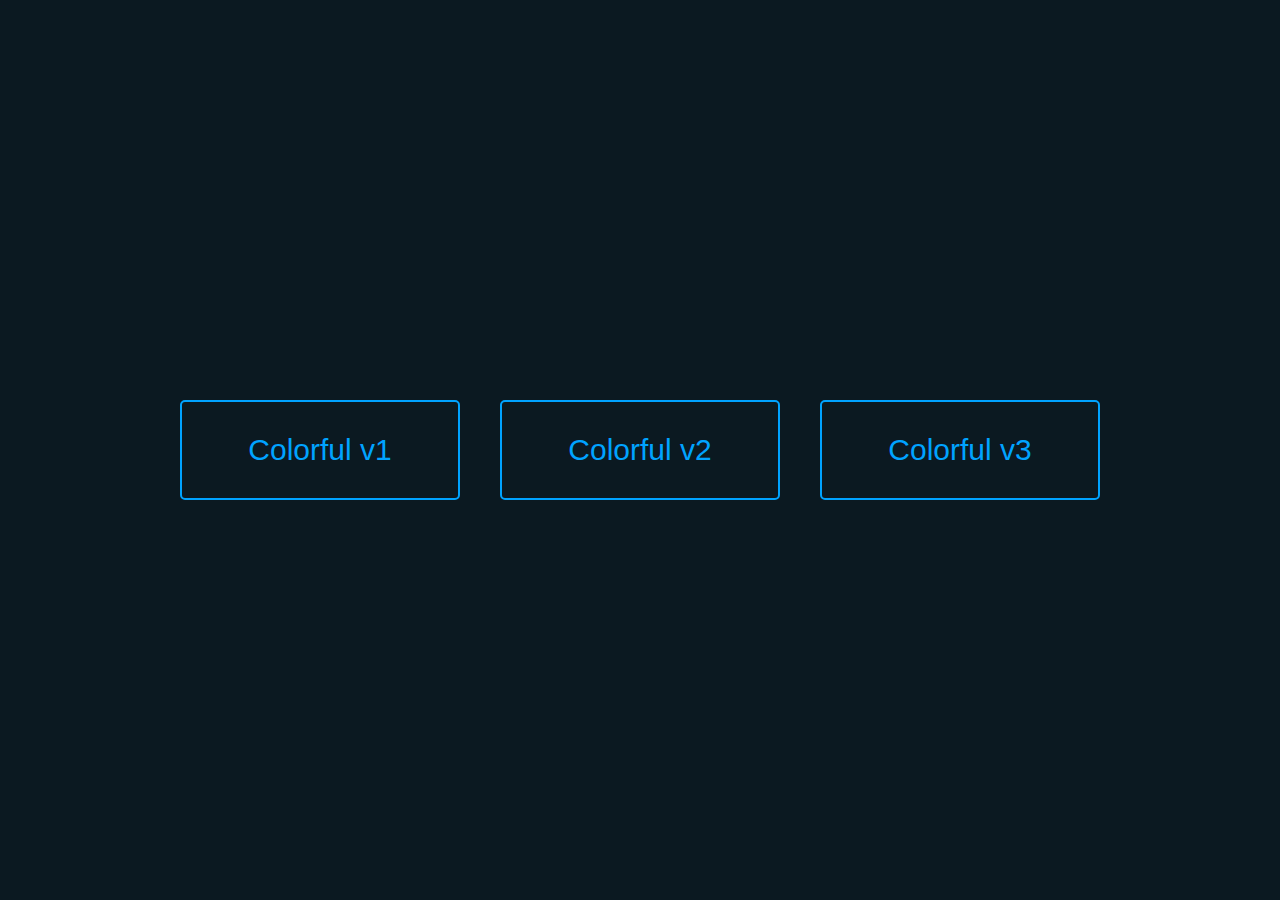
<file: index.html>
<!DOCTYPE html>
<html lang="pt-br">
  <head>
    <meta charset="UTF-8">
    <meta name="viewport" content="width=device-width, initial-scale=1.0">
    <title>Colorful Calculator</title>
    <style>
      * {
        padding: 0;
        margin: 0;

        outline: none;
        text-decoration: none;
      }
      body {
        display: flex;

        align-items: center;
        justify-content: center;

        width: 100%;
        height: 100vh;

        background: #0B1921;
      }
      button {
        width: 280px;
        height: 100px;

        margin: 0px 20px;

        background: transparent;
        border-radius: 5px;
        border: 2px solid #00A3FF;

        color: #00A3FF;
        font-size: 30px;

        cursor: pointer;
        transition: 0.3s ease-in-out;
      }
      button:hover {
        box-shadow: 0 0 15px 5px rgba(0, 162, 255, 0.753);
        background: #00A3FF;
        color: #EFEFEF;
      }
    </style>
  </head>
  <body>
    <a href="./ColorfulCalculatorV1/index.html"><button>Colorful v1</button></a>
    <a href="./ColorfulCalculatorV2/index.html"><button>Colorful v2</button></a>
    <a href="./ColorfulCalculatorV3/index.html"><button>Colorful v3</button></a>
  </body>
</html>
</file>
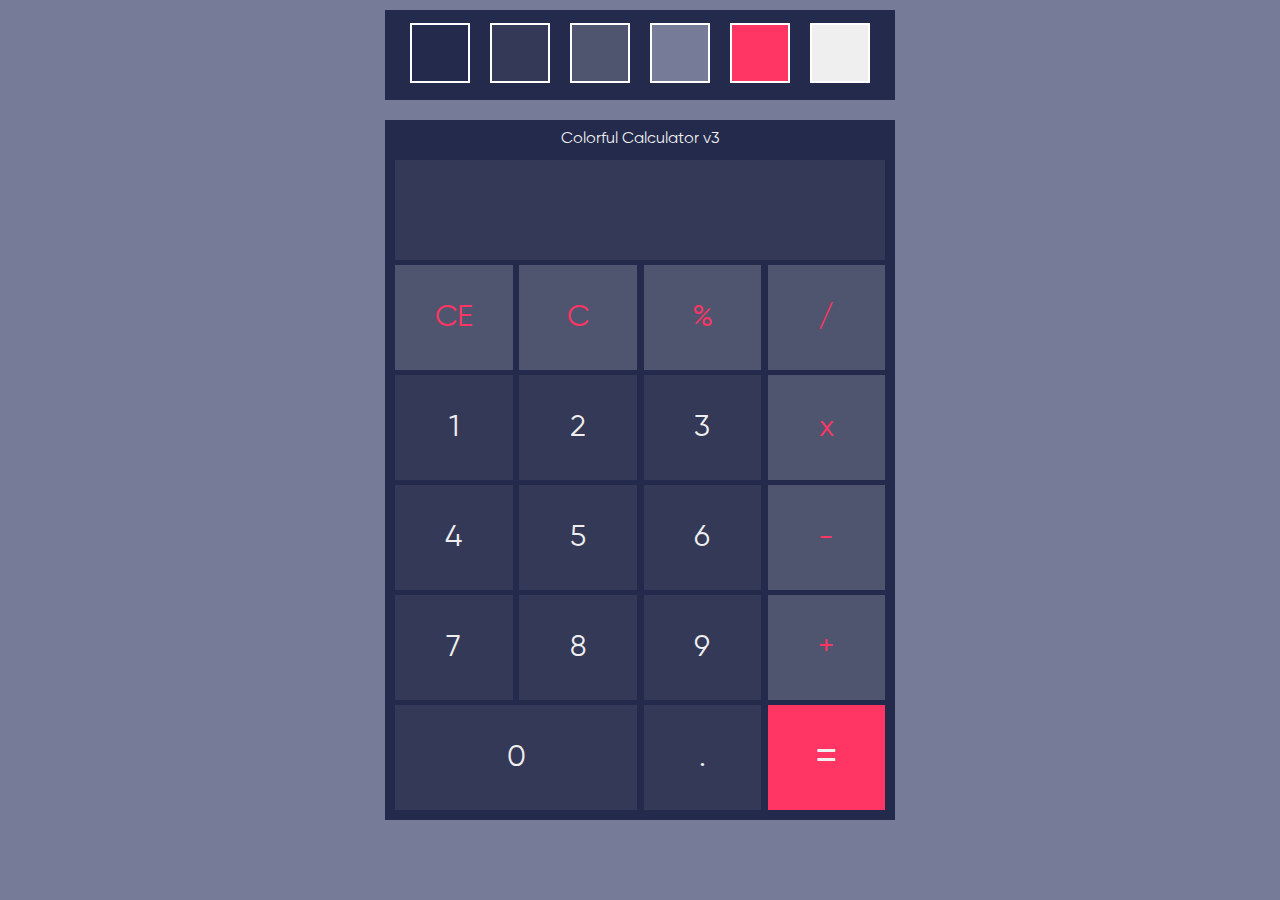
<file: ColorfulCalculatorV3/index.html>
<!DOCTYPE html>
<html lang="pt-br">
  <head>
    <meta charset="UTF-8" />
    <meta name="viewport" content="width=device-width, initial-scale=1.0" />
    <link rel="stylesheet" href="css/reset.css" />
    <link rel="stylesheet" href="css/style.css" />
    <script src="js/script.js"></script>
    <title>Colorful Calculator 3</title>
  </head>
  <body>
    <div class="body bright">
      <div class="topColorsContainer">
        <ul>
          <li>
            <input
              id="calculatorColor"
              class="colorPicker"
              type="color"
              value="#242A4C"
            />
          </li>
          <li>
            <input
              id="screenButtonsColor"
              class="colorPicker"
              type="color"
              value="#343957"
            />
          </li>
          <li>
            <input
              id="operatorsColor"
              class="colorPicker"
              type="color"
              value="#4F556F"
            />
          </li>
          <li>
            <input
              id="backgroundColor"
              class="colorPicker"
              type="color"
              value="#767B98"
            />
          </li>
          <li>
            <input
              id="spaceAndOperatorsFontColor"
              class="colorPicker"
              type="color"
              value="#FF3664"
            />
          </li>
          <li>
            <input
              id="normalFontColor"
              class="colorPicker"
              type="color"
              value="#EFEFEF"
            />
          </li>
        </ul>
      </div>
      <form class="calculator" name="calc">
        <div class="calculatorContainer">
          <div class="calculatorTitle">
            <p>Colorful Calculator v3</p>
          </div>
          <div class="screen">
            <div class="supScreen">
              <input id="display" type="text" name="sup" readonly="" />
            </div>
            <div class="mainScreen">
              <input id="mainDisplay" type="text" name="result" readonly="" />
            </div>
          </div>
          <div class="calculatorButtons">
            <span id="calc_button_CE" class="num specialColor">CE</span>
            <span id="calc_button_C" class="num specialColor">C</span>
            <span id="calc_button_%" class="num specialColor">%</span>
            <span id="calc_button_/" class="num specialColor">/</span>
            <span id="calc_button_1" class="num bright">1</span>
            <span id="calc_button_2" class="num bright">2</span>
            <span id="calc_button_3" class="num bright">3</span>
            <span id="calc_button_x" class="num specialColor">x</span>
            <span id="calc_button_4" class="num bright">4</span>
            <span id="calc_button_5" class="num bright">5</span>
            <span id="calc_button_6" class="num bright">6</span>
            <span id="calc_button_-" class="num specialColor">-</span>
            <span id="calc_button_7" class="num bright">7</span>
            <span id="calc_button_8" class="num bright">8</span>
            <span id="calc_button_9" class="num bright">9</span>
            <span id="calc_button_+" class="num specialColor">+</span>
            <span id="calc_button_0" class="num columnExtra">0</span>
            <span id="calc_button_." class="num bright">.</span>
            <span id="calc_button_=" class="num color">=</span>
          </div>
        </div>
      </form>
    </div>
  </body>
</html>

<script>
  // Non-interactive DOM elements should not have an interactive handler (Web:S6848)
  document
    .getElementById("calc_button_1")
    .addEventListener("click", function () {
      document.calc.sup.value += "1";
    });
  document
    .getElementById("calc_button_2")
    .addEventListener("click", function () {
      document.calc.sup.value += "2";
    });
  document
    .getElementById("calc_button_3")
    .addEventListener("click", function () {
      document.calc.sup.value += "3";
    });
  document
    .getElementById("calc_button_4")
    .addEventListener("click", function () {
      document.calc.sup.value += "4";
    });
  document
    .getElementById("calc_button_5")
    .addEventListener("click", function () {
      document.calc.sup.value += "5";
    });
  document
    .getElementById("calc_button_6")
    .addEventListener("click", function () {
      document.calc.sup.value += "6";
    });
  document
    .getElementById("calc_button_7")
    .addEventListener("click", function () {
      document.calc.sup.value += "7";
    });
  document
    .getElementById("calc_button_8")
    .addEventListener("click", function () {
      document.calc.sup.value += "8";
    });
  document
    .getElementById("calc_button_9")
    .addEventListener("click", function () {
      document.calc.sup.value += "9";
    });
  document
    .getElementById("calc_button_0")
    .addEventListener("click", function () {
      document.calc.sup.value += "0";
    });
  document
    .getElementById("calc_button_+")
    .addEventListener("click", function () {
      // A checagem verifica se o último caractere não é um operador e se o campo de texto não está vazio
      if (
        !document.calc.sup.value.slice(-1).match(/[+\-*/\s]/) &&
        document.calc.sup.value.trim() != ""
      ) {
        document.calc.sup.value += " + ";
      }
    });
  document
    .getElementById("calc_button_-")
    .addEventListener("click", function () {
      // A checagem verifica se o último caractere não é um operador e se o campo de texto não está vazio
      if (
        !document.calc.sup.value.slice(-1).match(/[+\-*/\s]/) &&
        document.calc.sup.value.trim() != ""
      ) {
        document.calc.sup.value += " - ";
      }
    });
  document
    .getElementById("calc_button_x")
    .addEventListener("click", function () {
      // A checagem verifica se o último caractere não é um operador e se o campo de texto não está vazio
      if (
        !document.calc.sup.value.slice(-1).match(/[+\-*/\s]/) &&
        document.calc.sup.value.trim() != ""
      ) {
        document.calc.sup.value += " * ";
      }
    });
  document
    .getElementById("calc_button_/")
    .addEventListener("click", function () {
      // A checagem verifica se o último caractere não é um operador e se o campo de texto não está vazio
      if (
        !document.calc.sup.value.slice(-1).match(/[+\-*/\s]/) &&
        document.calc.sup.value.trim() != ""
      ) {
        document.calc.sup.value += " / ";
      }
    });
  document
    .getElementById("calc_button_%")
    .addEventListener("click", function () {
      // A checagem verifica se o último caractere não é um operador e se o campo de texto não está vazio
      if (
        !document.calc.sup.value.slice(-1).match(/[+\-*/\s]/) &&
        document.calc.sup.value.trim() != ""
      ) {
        document.calc.sup.value += " % ";
      }
    });
  document
    .getElementById("calc_button_.")
    .addEventListener("click", function () {
      // A checagem verifica se
      // 1. O último caractere não é um ponto
      // 2. O último caractere não é um operador
      // 3. O campo de texto não está vazio
      // 4. O último número não contém um ponto

      const lastNumber = document.calc.sup.value.split(" ").slice(-1)[0];
      console.log(lastNumber);

      if (
        document.calc.sup.value.slice(-1) != "." &&
        !document.calc.sup.value.slice(-1).match(/[+\-*/\s]/) &&
        document.calc.sup.value.trim() != "" &&
        !lastNumber.includes(".")
      ) {
        document.calc.sup.value += ".";
      }
    });
  document
    .getElementById("calc_button_C")
    .addEventListener("click", function () {
      document.calc.result.value = "";
    });
  document
    .getElementById("calc_button_CE")
    .addEventListener("click", function () {
      document.calc.sup.value = "";
      document.calc.result.value = "";
    });
  document
    .getElementById("calc_button_=")
    .addEventListener("click", function () {
      document.calc.result.value = eval(calc.sup.value);
    });
</script>
</file>
<file: ColorfulCalculatorV3/css/style.css>
:root {
  --calculatorColor: #242A4C;

  --screenButtonsColor: #343957;
  --operatorsColor: #4F556F;
  --backgroundColor: #767B98;
  --spaceAndOperatorsFontColor: #FF3664;
  --normalFontColor: #EFEFEF;
  --borderColor: #FFFFFF;

  --SelectionColor: #ffffff;
}

body {
  background: var(--backgroundColor);
}
.body {
  display: flex;

  align-items: center;

  flex-direction: column;

  width: 100%;
  height: 100vh;

  background: var(--backgroundColor);
}
.topColorsContainer {
  display: flex;

  align-items: center;
  justify-content: center;

  width: 510px;
  height: 90px;

  margin-top: 10px;

  background: var(--calculatorColor);
}
.topColorsContainer ul {
  display: flex;

  align-items: center;
  justify-content: center;
}
.colorPicker {
  width: 60px;
  height: 60px;

  border: 2px solid var(--borderColor);
  outline: none;

  appearance: none;
  -webkit-appearance: none; 

  padding: 0;
  margin: 0px 10px;

  cursor: pointer;
}

/* Calculator Design */

.calculatorContainer {
  width: 490px;
  height: 680px;

  padding: 10px;

  margin-top: 20px;

  background: var(--calculatorColor);
}
.calculatorTitle {
  display: flex;

  justify-content: center;

  width: 100%;
  height: 30px;

  color: var(--normalFontColor);
}
.screen {
  width: 96%;
  height: 100px;

  padding-left: 2%;
  padding-right: 2%;

  background: var(--screenButtonsColor);
  color: var(--normalFontColor);
}
.screen input {
  width: 100%;
  height: 100%;

  border: none;
  text-align: end;

  background: var(--screenButtonsColor);
  color: var(--normalFontColor);
}
.supScreen {
  display: flex;

  align-items: center;
  justify-content: flex-end;

  width: 100%;
  height: 35px;

  color: var(--normalFontColor);
}
.supScreen input {
  font-size: 20px;
}
.mainScreen {
  display: flex;

  justify-content: flex-end;

  width: 100%;
  height: 65px;
}
.mainScreen input {
  font-size: 50px;
}
.calculatorButtons {
  display: grid;

  grid-template-columns: repeat(4, 1fr);
}
.num {
  display: flex;

  align-items: center;
  justify-content: center;

  width: 117.5px;
  height: 105px;

  margin-right: 6.5px;
  margin-top: 5px;

  font-size: 30px;

  color: var(--normalFontColor);
  background: var(--screenButtonsColor);

  transition: filter 0.3s ease-in-out;
  cursor: pointer;
}
.num:hover {
  filter: brightness(0.8);
}
.columnExtra {
  grid-column: span 2;

  width: 242px;
}
.specialColor {
  background: var(--operatorsColor);
  color: var(--spaceAndOperatorsFontColor);

  transition: filter 0.3s ease-in-out;
}
.specialColor:hover {
  filter: brightness(0.8);
}
.color {
  background: var(--spaceAndOperatorsFontColor);
  color: var(--normalFontColor);

  font-size: 42px;

  transition: filter 0.3s ease-in-out;
}
.color:hover {
  filter: brightness(0.8);
}

.animation {
  animation: anim 0.5s infinite alternate linear;
}

@keyframes anim {
  0% {
    filter: brightness(1);
  }
  100% {
    filter: brightness(0.5);
  }
}
</file>
